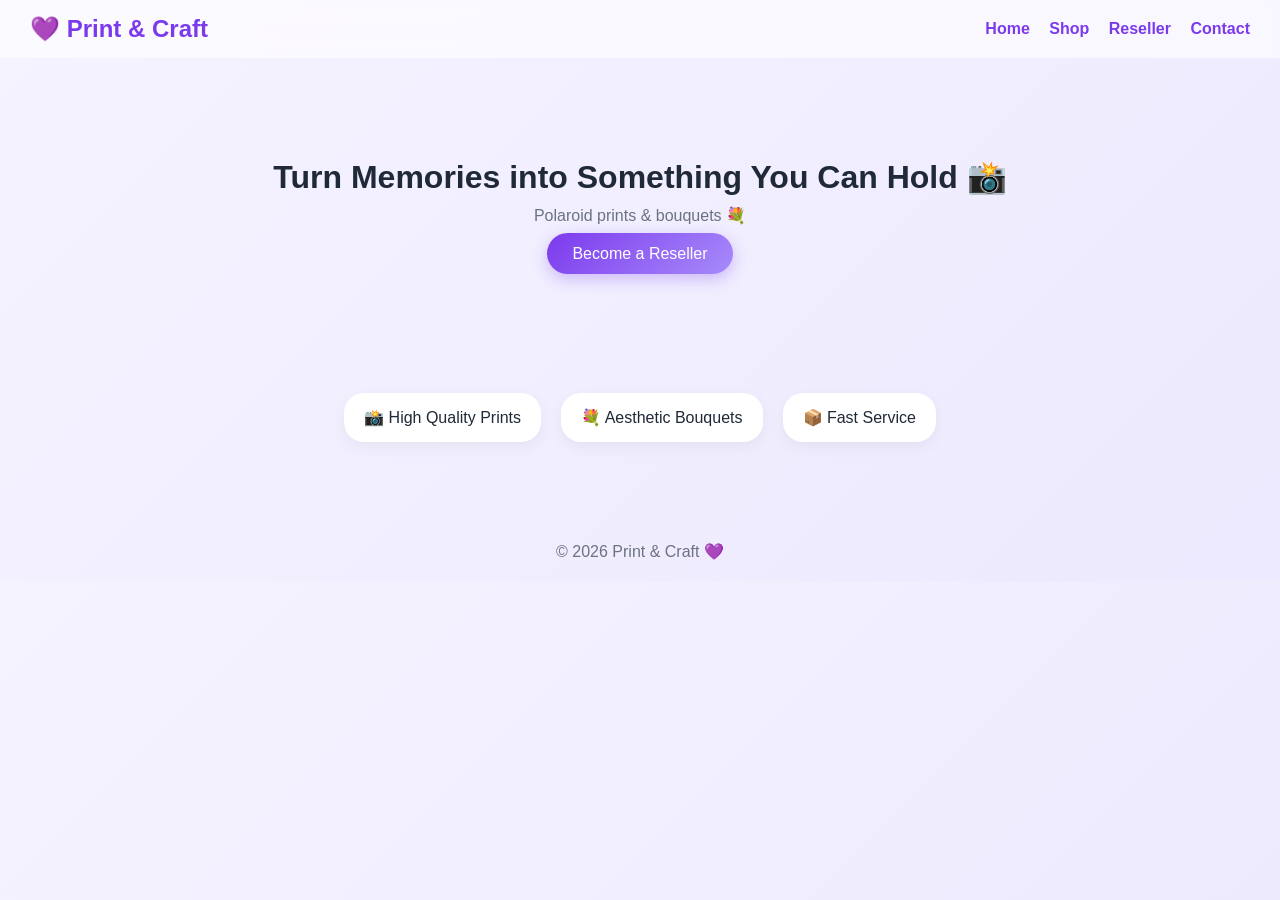
<file: index.html>
<!DOCTYPE html>
<html lang="en">
<head>
<meta charset="UTF-8">
<meta name="viewport" content="width=device-width, initial-scale=1.0">
<title>Print & Craft</title>
<link rel="stylesheet" href="css/style.css">
</head>

<body>

<header>
  <h2>💜 Print & Craft</h2>
  <nav>
    <a href="index.html">Home</a>
    <a href="shop.html">Shop</a>
    <a href="reseller.html">Reseller</a>
    <a href="contact.html">Contact</a>
  </nav>
</header>

<section class="hero">
  <h1>Turn Memories into Something You Can Hold 📸</h1>
  <p>Polaroid prints & bouquets 💐</p>
  <a href="reseller.html" class="btn">Become a Reseller</a>
</section>

<section class="features">
  <div>📸 High Quality Prints</div>
  <div>💐 Aesthetic Bouquets</div>
  <div>📦 Fast Service</div>
</section>

<footer>
  <p>© 2026 Print & Craft 💜</p>
</footer>

<script src="js/app.js"></script>
</body>
</html>
</file>
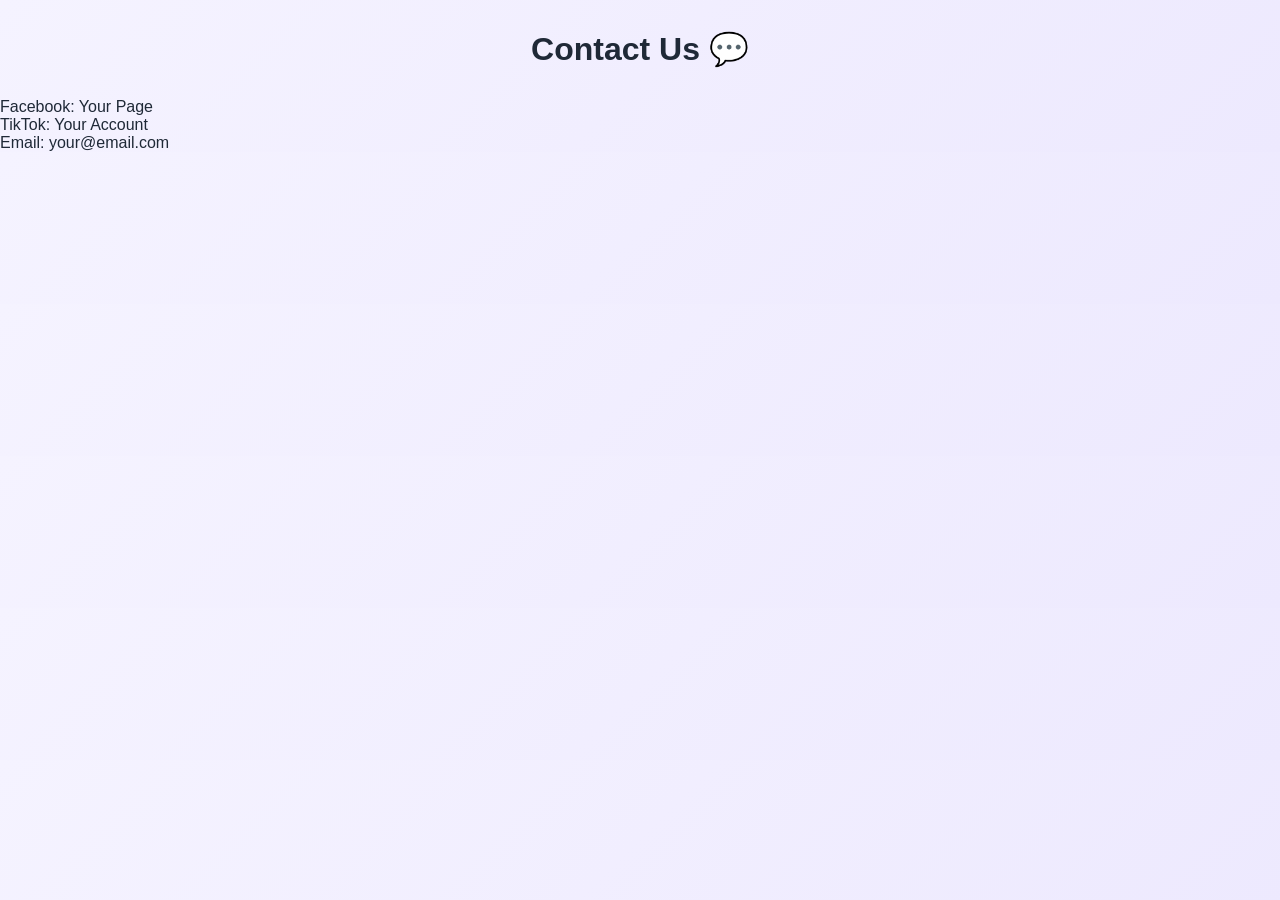
<file: contact.html>
<!DOCTYPE html>
<html>
<head>
<meta name="viewport" content="width=device-width, initial-scale=1.0">
<link rel="stylesheet" href="css/style.css">
</head>

<body>

<h1 class="title">Contact Us 💬</h1>

<p>Facebook: Your Page</p>
<p>TikTok: Your Account</p>
<p>Email: your@email.com</p>

</body>
</html>
</file>
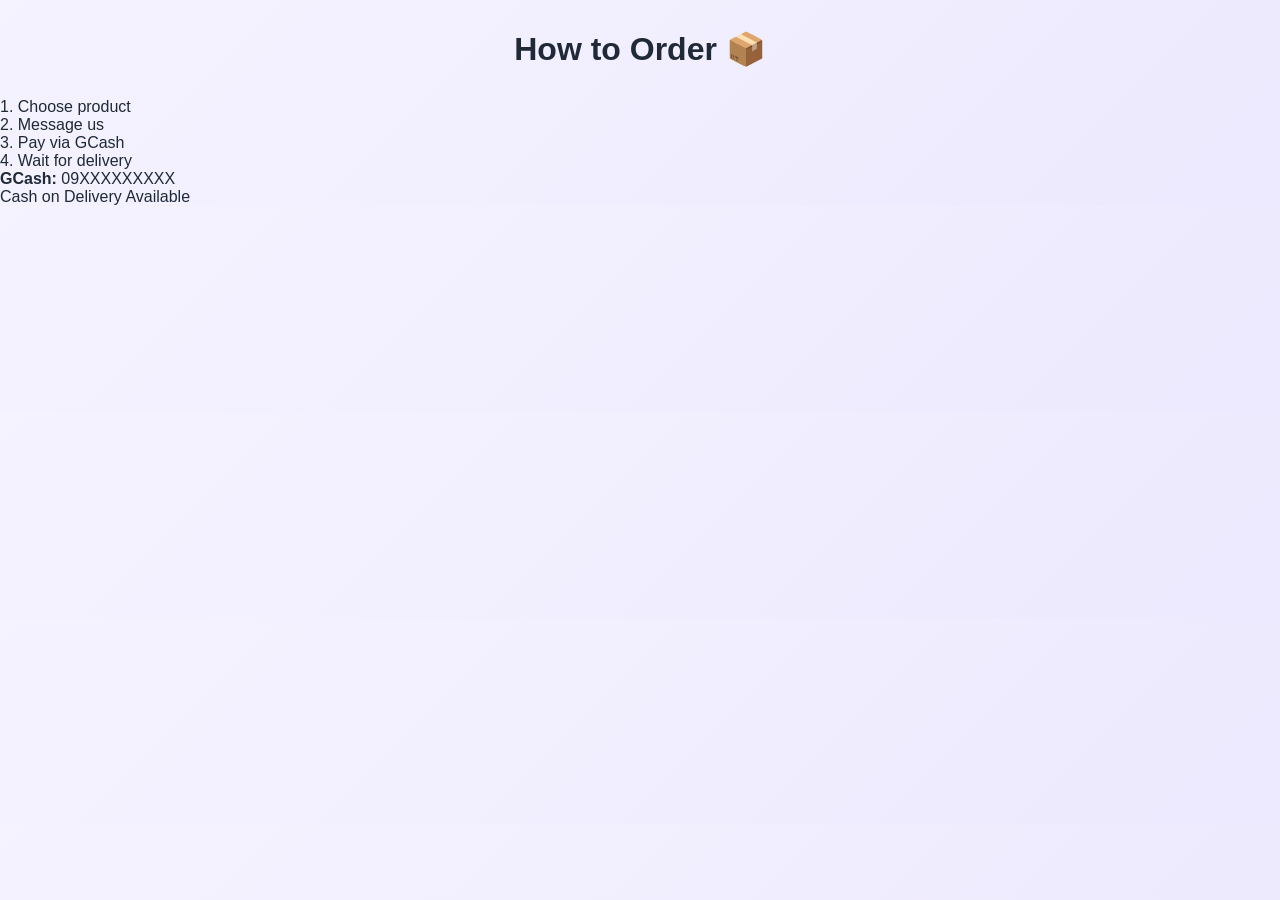
<file: orders.html>
<!DOCTYPE html>
<html>
<head>
<meta name="viewport" content="width=device-width, initial-scale=1.0">
<link rel="stylesheet" href="css/style.css">
</head>

<body>

<h1 class="title">How to Order 📦</h1>

<p>1. Choose product</p>
<p>2. Message us</p>
<p>3. Pay via GCash</p>
<p>4. Wait for delivery</p>

<p><strong>GCash:</strong> 09XXXXXXXXX</p>
<p>Cash on Delivery Available</p>

</body>
</html>
</file>
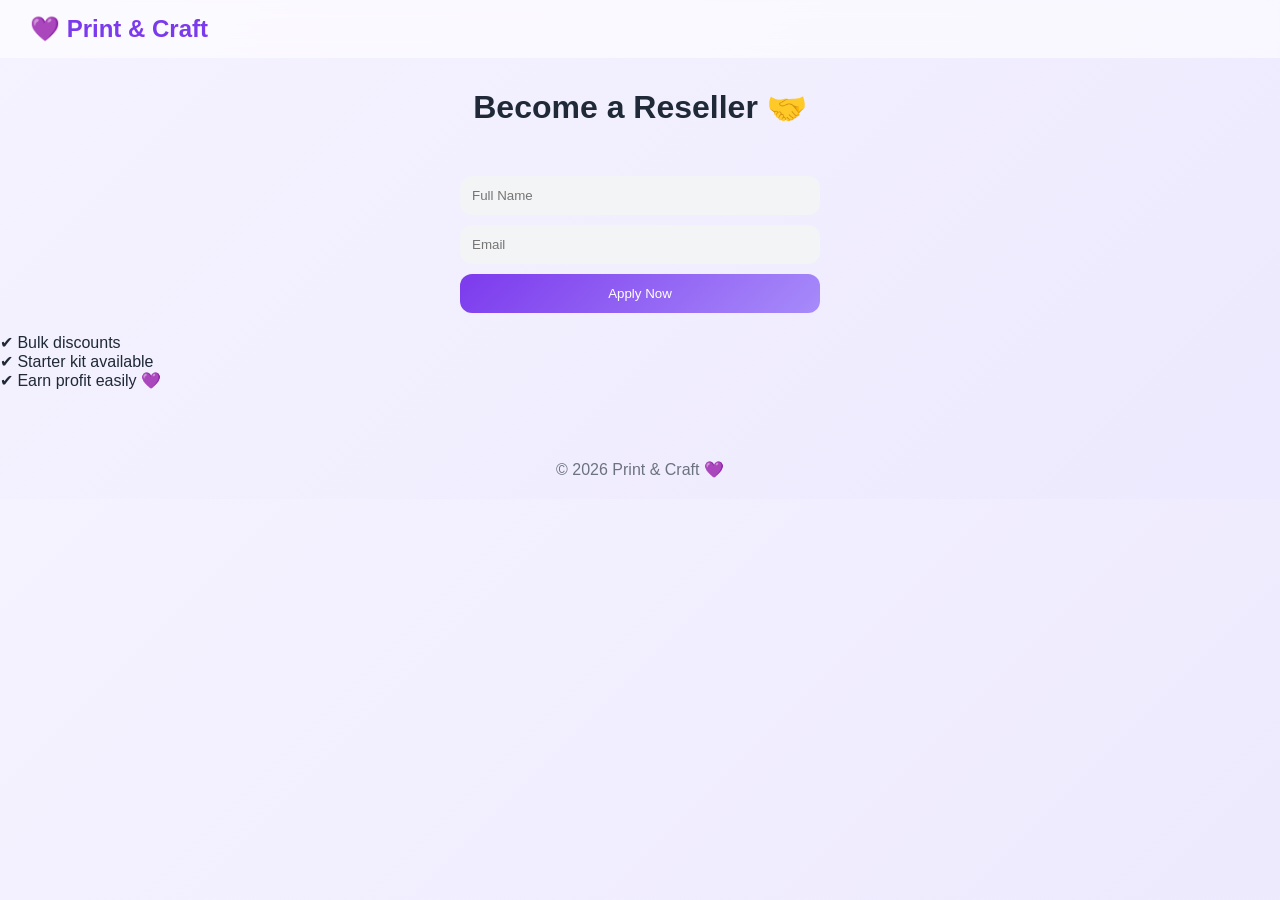
<file: reseller.html>
<!DOCTYPE html>
<html lang="en">
<head>
<meta charset="UTF-8">
<meta name="viewport" content="width=device-width, initial-scale=1.0">
<title>Reseller</title>
<link rel="stylesheet" href="css/style.css">
</head>

<body>

<header>
  <h2>💜 Print & Craft</h2>
</header>

<h1 class="title">Become a Reseller 🤝</h1>

<form onsubmit="applyReseller(event)">
  <input type="text" placeholder="Full Name" required>
  <input type="email" placeholder="Email" required>
  <button type="submit">Apply Now</button>
</form>

<section class="info">
  <p>✔ Bulk discounts</p>
  <p>✔ Starter kit available</p>
  <p>✔ Earn profit easily 💜</p>
</section>

<footer>
  <p>© 2026 Print & Craft 💜</p>
</footer>

<script src="js/app.js"></script>
</body>
</html>
</file>
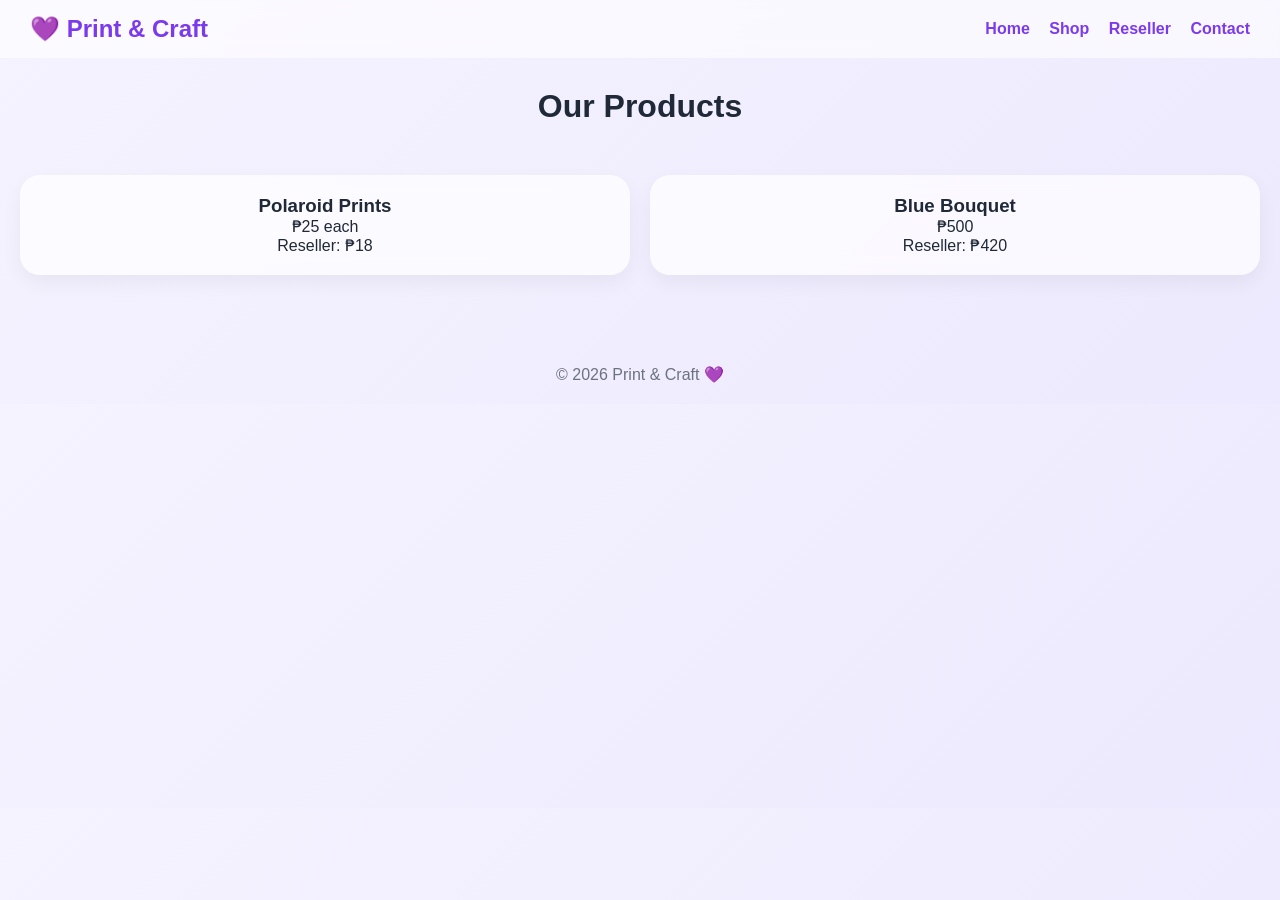
<file: shop.html>
<!DOCTYPE html>
<html lang="en">
<head>
<meta charset="UTF-8">
<meta name="viewport" content="width=device-width, initial-scale=1.0">
<title>Shop</title>
<link rel="stylesheet" href="css/style.css">
</head>

<body>

<header>
  <h2>💜 Print & Craft</h2>
  <nav>
    <a href="index.html">Home</a>
    <a href="shop.html">Shop</a>
    <a href="reseller.html">Reseller</a>
    <a href="contact.html">Contact</a>
  </nav>
</header>

<h1 class="title">Our Products</h1>

<div class="grid">

  <div class="card">
    <h3>Polaroid Prints</h3>
    <p>₱25 each</p>
    <p class="reseller hidden">Reseller: ₱18</p>
  </div>

  <div class="card">
    <h3>Blue Bouquet</h3>
    <p>₱500</p>
    <p class="reseller hidden">Reseller: ₱420</p>
  </div>

</div>

<footer>
  <p>© 2026 Print & Craft 💜</p>
</footer>

<script src="js/app.js"></script>
</body>
</html>
</file>
<file: css/style.css>
/* RESET */
* {
  margin: 0;
  padding: 0;
  box-sizing: border-box;
  font-family: 'Segoe UI', sans-serif;
}

/* BODY */
body {
  background: linear-gradient(135deg, #f5f3ff, #ede9fe);
  color: #1f2937;
}

/* HEADER */
header {
  display: flex;
  justify-content: space-between;
  align-items: center;
  padding: 15px 30px;
  background: rgba(255,255,255,0.6);
  backdrop-filter: blur(10px);
  position: sticky;
  top: 0;
}

header h2 {
  color: #7c3aed;
}

nav a {
  margin-left: 15px;
  text-decoration: none;
  color: #7c3aed;
  font-weight: 600;
  transition: 0.3s;
}

nav a:hover {
  color: #4c1d95;
}

/* HERO */
.hero {
  text-align: center;
  padding: 100px 20px;
}

.hero h1 {
  font-size: 32px;
  margin-bottom: 10px;
}

.hero p {
  margin-bottom: 20px;
  color: #6b7280;
}

/* BUTTON */
.btn {
  background: linear-gradient(135deg, #7c3aed, #a78bfa);
  color: white;
  padding: 12px 25px;
  border-radius: 30px;
  text-decoration: none;
  box-shadow: 0 5px 15px rgba(124,58,237,0.3);
  transition: 0.3s;
}

.btn:hover {
  transform: scale(1.05);
}

/* FEATURES */
.features {
  display: flex;
  justify-content: center;
  gap: 20px;
  padding: 30px;
  flex-wrap: wrap;
}

.features div {
  background: white;
  padding: 15px 20px;
  border-radius: 20px;
  box-shadow: 0 5px 15px rgba(0,0,0,0.05);
}

/* SHOP GRID */
.grid {
  display: grid;
  grid-template-columns: repeat(auto-fit, minmax(180px, 1fr));
  gap: 20px;
  padding: 20px;
}

/* CARD */
.card {
  background: rgba(255,255,255,0.7);
  backdrop-filter: blur(10px);
  border-radius: 20px;
  padding: 20px;
  text-align: center;
  transition: 0.3s;
  box-shadow: 0 8px 20px rgba(0,0,0,0.05);
}

.card:hover {
  transform: translateY(-5px);
}

/* FORM */
form {
  max-width: 400px;
  margin: auto;
  padding: 20px;
  display: flex;
  flex-direction: column;
  gap: 10px;
}

input, button {
  padding: 12px;
  border-radius: 12px;
  border: none;
}

input {
  background: #f3f4f6;
}

button {
  background: linear-gradient(135deg, #7c3aed, #a78bfa);
  color: white;
}

/* TITLE */
.title {
  text-align: center;
  margin: 30px 0;
}

/* FOOTER */
footer {
  text-align: center;
  padding: 20px;
  margin-top: 50px;
  color: #6b7280;
}

/* HIDDEN */
.hidden {
  display: none;
}

/* MOBILE */
@media (max-width: 600px) {
  .hero h1 {
    font-size: 24px;
  }

  header {
    flex-direction: column;
    gap: 10px;
  }
}
</file>
